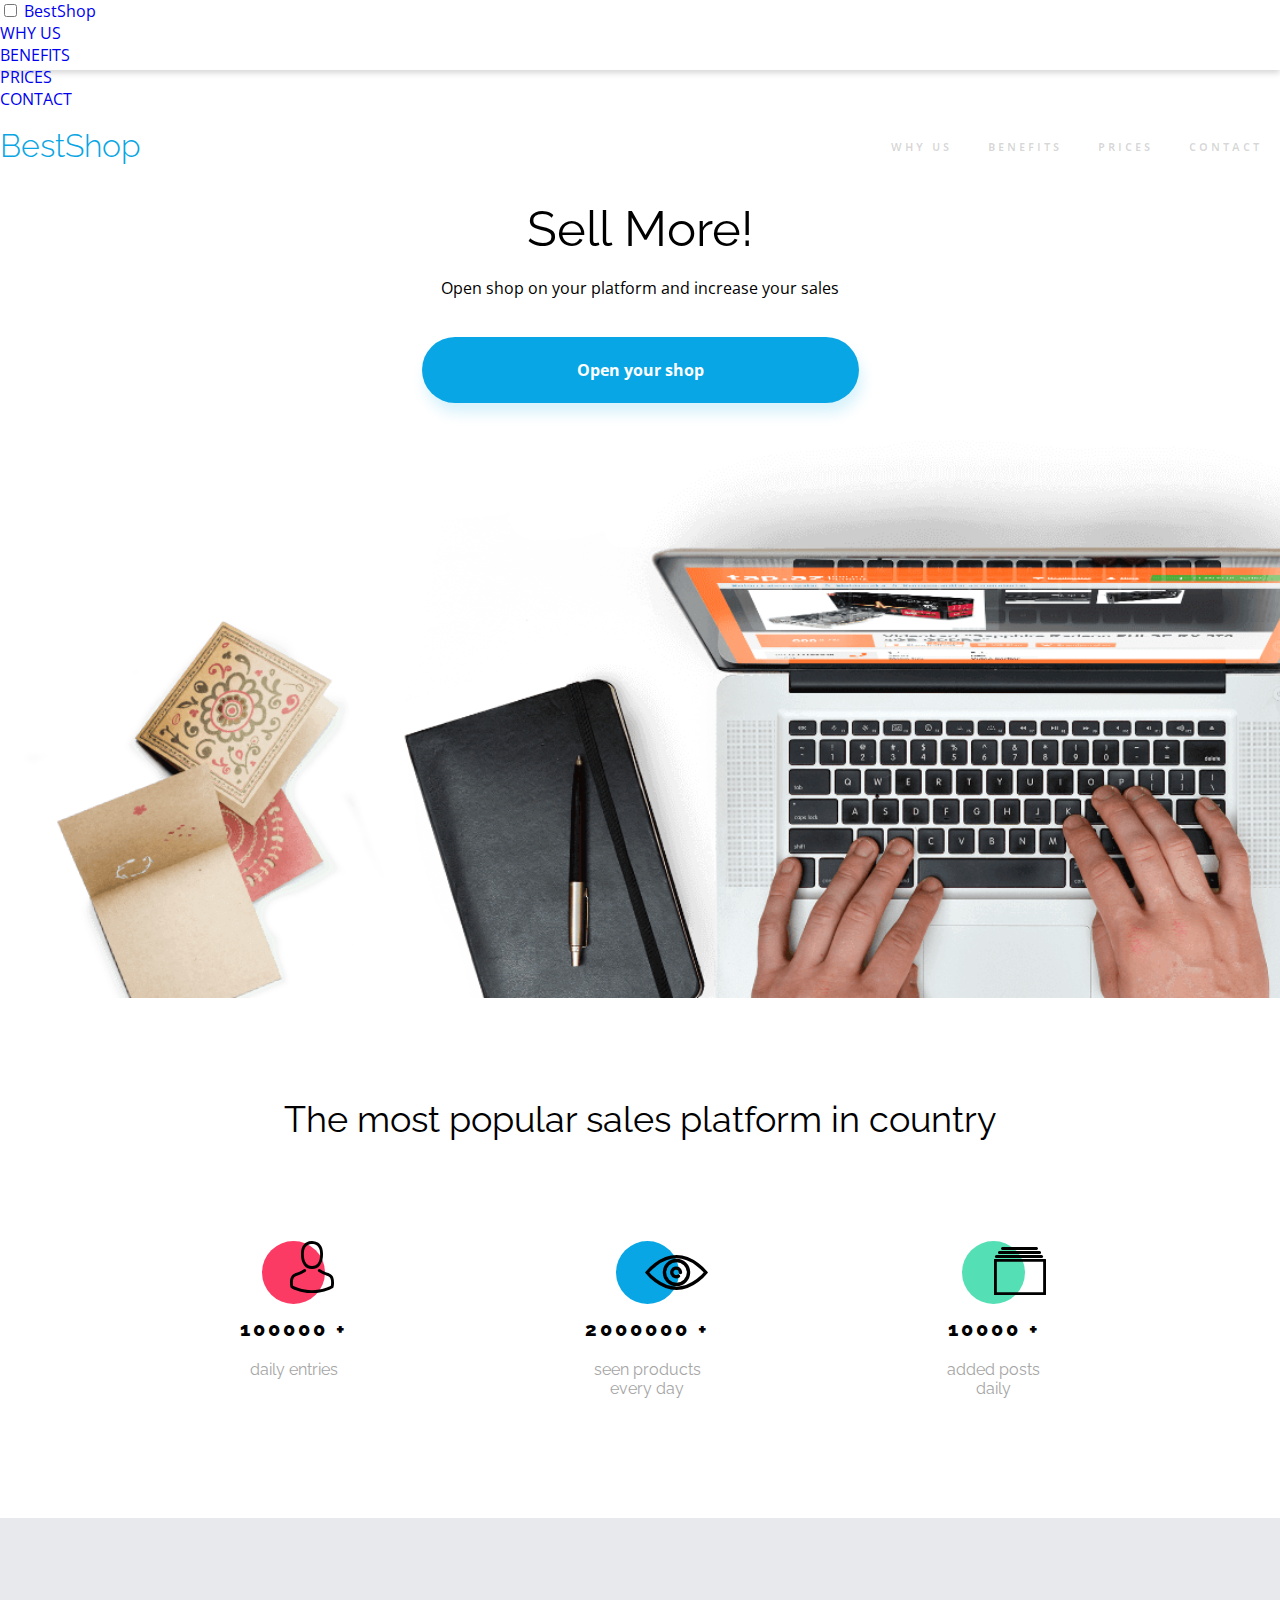
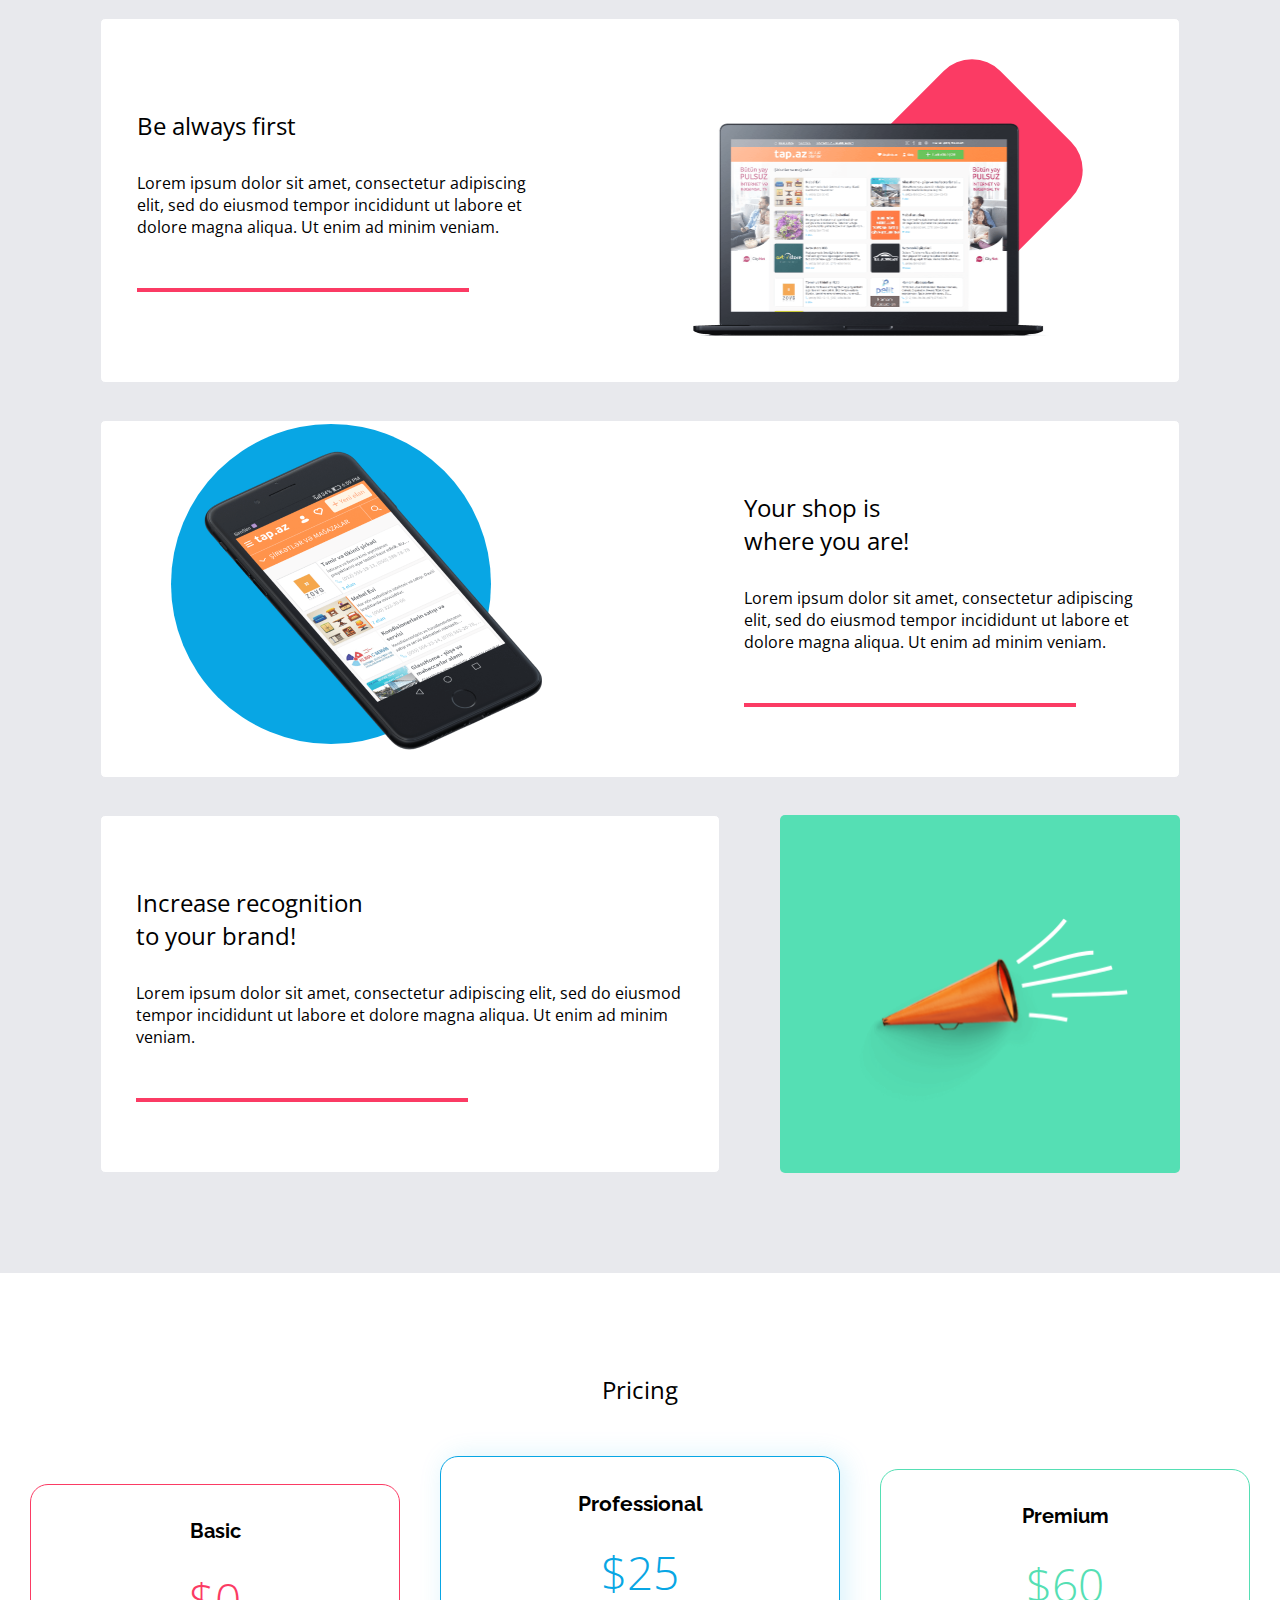
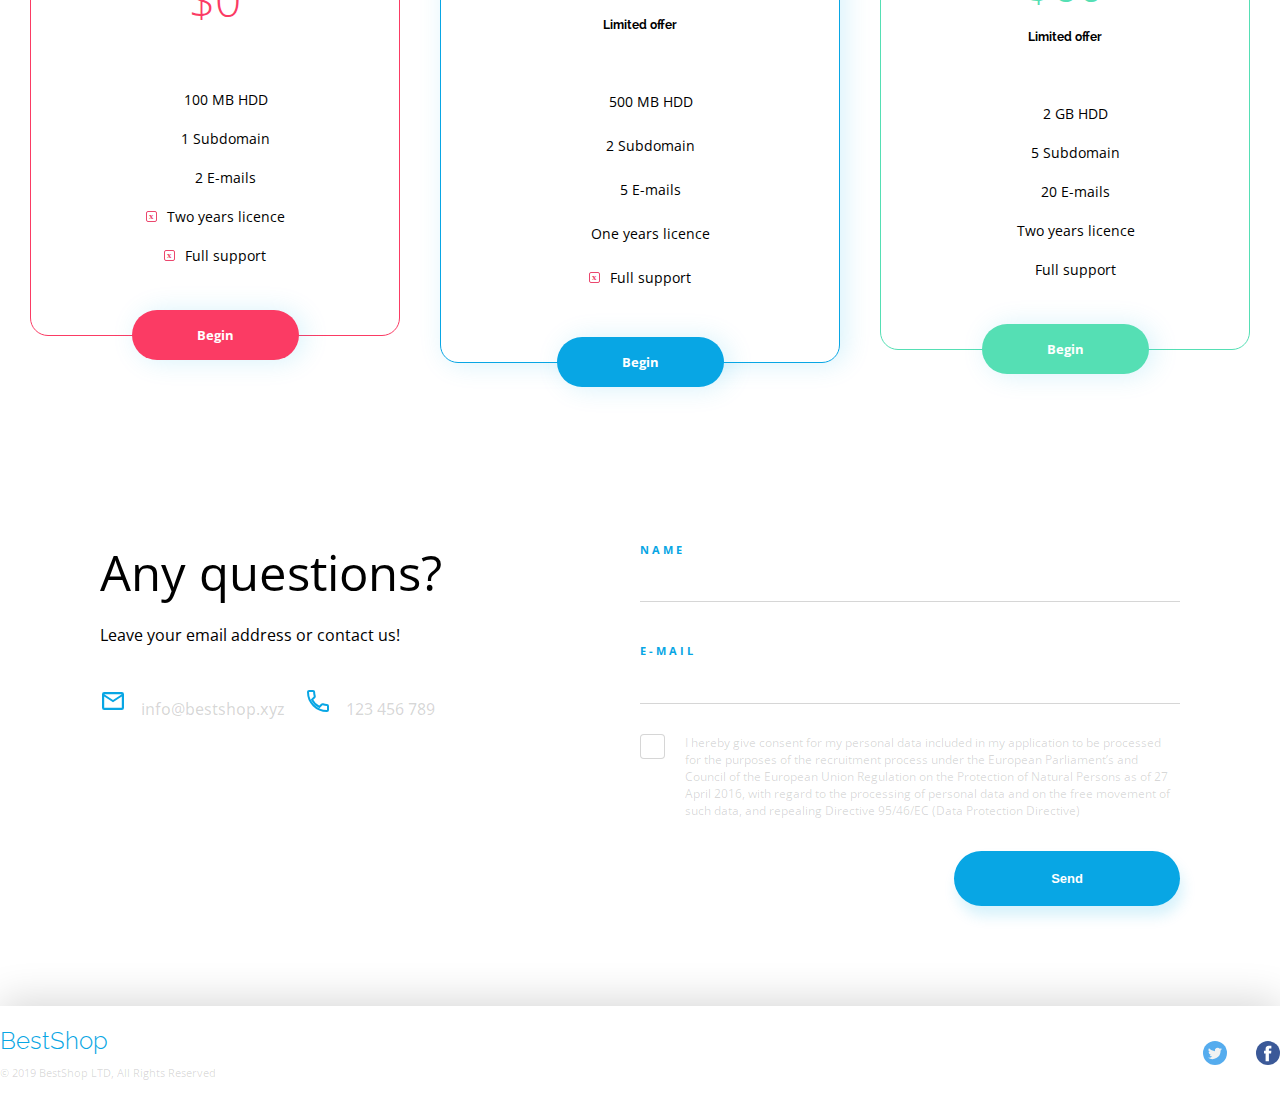
<file: BestShop/index.html>
<!doctype html>
<html lang="en">
  <head>
    <meta charset="UTF-8" />
    <meta name="viewport" content="width=device-width, initial-scale=1.0" />
    <link rel="preconnect" href="https://fonts.googleapis.com" />
    <link rel="preconnect" href="https://fonts.gstatic.com" crossorigin />
    <link
      href="https://fonts.googleapis.com/css2?family=Open+Sans:wght@300;400;600;700&family=Raleway:wght@300;400;700;800&display=swap"
      rel="stylesheet"
    />
    <link
      rel="stylesheet"
      href="https://cdnjs.cloudflare.com/ajax/libs/font-awesome/6.5.1/css/all.min.css"
      integrity="sha512-DTOQO9RWCH3ppGqcWaEA1BIZOC6xxalwEsw9c2QQeAIftl+Vegovlnee1c9QX4TctnWMn13TZye+giMm8e2LwA=="
      crossorigin="anonymous"
      referrerpolicy="no-referrer"
    />
    <link rel="reset" href="css/reset.css" />
    <link rel="stylesheet" href="css/stylesheet.css" />
    <link rel="stylesheet" href="scss/main.scss" />
    <title>BestShop</title>
  </head>
  <body>
    <header class="header header-mobile">
      <!--HEADER + NAV MOBILE-->
      <!-- HAMBURGER MOBILE-->
      <input type="checkbox" class="hamburger-btn" id="hamburger-btn" />
      <a href="#" class="header-text-mobile">BestShop</a>
      <label class="hamburger-icon" for="hamburger-btn">
        <i class="fa-solid fa-bars bars-icon"></i>
      </label>
      <nav class="nav-mobile">
        <ul>
          <li class="nav-mobile-element">
            <a href="#" class="nav-mobile-link">WHY US</a>
          </li>
          <li class="nav-mobile-element">
            <a href="#" class="nav-mobile-link">BENEFITS</a>
          </li>
          <li class="nav-mobile-element">
            <a href="#" class="nav-mobile-link">PRICES</a>
          </li>
          <li class="nav-mobile-element">
            <a href="#" class="nav-mobile-link">CONTACT</a>
          </li>
        </ul>
      </nav>
      <!--HEADER + NAV DESKTOP-->
      <div class="header-desktop header-container container">
        <a href="#" class="header-text">BestShop</a>
        <nav>
          <ul class="header-nav">
            <li class="nav-element">
              <a href="#" class="nav-link">WHY US</a>
            </li>
            <li class="nav-element">
              <a href="#" class="nav-link">BENEFITS</a>
            </li>
            <li class="nav-element">
              <a href="#" class="nav-link">PRICES</a>
            </li>
            <li class="nav-element">
              <a href="#" class="nav-link">CONTACT</a>
            </li>
          </ul>
        </nav>
      </div>
    </header>
    <section class="hero">
      <div class="hero-content">
        <h1>Sell More!</h1>
        <p>Open shop on your platform and increase your sales</p>
        <a href="#" class="button-hero button-primary button-large"
          >Open your shop</a
        >
      </div>
      <div class="photo">
        <!-- <img alt="hero-section-photo" src="assets/Background.png" /> -->
      </div>
    </section>
    <section class="statistics">
      <div class="container">
        <h2>The most popular sales platform in country</h2>
        <div class="statistics-articles">
          <article class="article1">
            <section class="circle1">
              <img src="assets/Person.svg" alt="person-icon" />
            </section>
            <h3>100000 +</h3>
            <p>daily entries</p>
          </article>
          <article class="article2">
            <section class="circle2">
              <img src="assets/Eye.svg" alt="eye-icon" />
            </section>
            <h3>2000000 +</h3>
            <p>
              seen products<br />
              every day
            </p>
          </article>
          <article class="article3">
            <section class="circle3">
              <img src="assets/Catalog.svg" alt="catalog-icon" />
            </section>
            <h3>10000 +</h3>
            <p>
              added posts<br />
              daily
            </p>
          </article>
        </div>
      </div>
    </section>
    <section class="benefits">
      <div class="benefits__container container">
        <div class="benefits__single benefits__single--notebook">
          <div class="benefits__text">
            <h2 class="benefits__title">Be always first</h2>
            <p class="benefits__description">
              Lorem ipsum dolor sit amet, consectetur adipiscing elit, sed do
              eiusmod tempor incididunt ut labore et dolore magna aliqua. Ut
              enim ad minim veniam.
            </p>
          </div>
          <div class="benefits__image">
            <img src="assets/Macbook.png" alt="macbook" />
          </div>
        </div>

        <div class="benefits__single benefits__single--phone">
          <div class="benefits__text">
            <h2 class="benefits__title">Your shop is<br />where you are!</h2>
            <p class="benefits__description">
              Lorem ipsum dolor sit amet, consectetur adipiscing elit, sed do
              eiusmod tempor incididunt ut labore et dolore magna aliqua. Ut
              enim ad minim veniam.
            </p>
          </div>
          <div class="benefits__image">
            <img src="assets/iPhone.png" alt="iPhone" />
          </div>
        </div>

        <div class="benefits__double">
          <div class="benefits__single benefits__single--solo">
            <div class="benefits__text">
              <h2 class="benefits__title">
                Increase recognition<br />to your brand!
              </h2>
              <p class="benefits__description">
                Lorem ipsum dolor sit amet, consectetur adipiscing elit, sed do
                eiusmod tempor incididunt ut labore et dolore magna aliqua. Ut
                enim ad minim veniam.
              </p>
            </div>
          </div>

          <div class="benefits__single benefits__single--image">
            <img src="assets/Trumpet.png" alt="Trumpet"/>
          </div>
        </div>
      </div>
    </section>
    <section class="pricing container" id="prices">
      <h2>Pricing</h2>
      <div class="pricing__boxes">
        <div class="pricing__box pricing__box--basic">
          <div class="pricing__details">
            <div class="pricing__type">Basic</div>
            <div class="pricing__price1">$0</div>
          </div>
          <ul class="pricing__items">
            <li class="pricing__item">100 MB HDD</li>
            <li class="pricing__item">1 Subdomain</li>
            <li class="pricing__item">2 E-mails</li>
            <li class="pricing__item pricing__item--not">Two years licence</li>
            <li class="pricing__item pricing__item--not">Full support</li>
          </ul>
          <a href="#" class="btn1">Begin</a>
        </div>
        <div class="pricing__box pricing__box--professional">
          <div class="pricing__details">
            <div class="pricing__type">Professional</div>
            <div class="pricing__price2">$25</div>
            <div class="pricing__limited">Limited offer</div>
          </div>
          <ul class="pricing__items">
            <li class="pricing__item">500 MB HDD</li>
            <li class="pricing__item">2 Subdomain</li>
            <li class="pricing__item">5 E-mails</li>
            <li class="pricing__item">One years licence</li>
            <li class="pricing__item pricing__item--not">Full support</li>
          </ul>
          <a href="#" class="btn2 btn--primary">Begin</a>
        </div>
        <div class="pricing__box pricing__box--premium">
          <div class="pricing__details">
            <div class="pricing__type">Premium</div>
            <div class="pricing__price3">$60</div>
            <div class="pricing__limited">Limited offer</div>
          </div>
          <ul class="pricing__items">
            <li class="pricing__item">2 GB HDD</li>
            <li class="pricing__item">5 Subdomain</li>
            <li class="pricing__item">20 E-mails</li>
            <li class="pricing__item">Two years licence</li>
            <li class="pricing__item">Full support</li>
          </ul>
          <a href="#" class="btn3">Begin</a>
        </div>
      </div>
    </section>
    <section class="contact container" id="contact">
      <div class="contact__column">
        <h2 class="contact__title">Any questions?</h2>
        <p class="contact__instruction">
          Leave your email address or contact us!
        </p>
        <div class="contact__details">
          <a href="mailto:info@bestshop.xyz" class="details__item">
            <img src="assets/Mail%20Icon.svg" alt="mail" />
            info@bestshop.xyz
          </a>

          <a href="tel:123456789" class="details__item">
            <img src="assets/Phone%20Icon.svg" alt="phone" />
            123 456 789
          </a>
        </div>
      </div>

      <div class="contact__column">
        <form class="form">
          <div class="form__field">
            <label class="form__label" for="name">Name</label>
            <input type="text" class="form__input name" id="name" />
          </div>

          <div class="form__field">
            <label class="form__label" for="email">E-mail</label>
            <input type="email" class="form__input email" id="email" />
          </div>

          <div class="form__consent">
            <label class="form__checkbox">
              <input type="checkbox" />
              <span class="checkbox"></span>
              <p class="consent__text">
                I hereby give consent for my personal data included in my
                application to be processed for the purposes of the recruitment
                process under the European Parliament’s and Council of the
                European Union Regulation on the Protection of Natural Persons
                as of 27 April 2016, with regard to the processing of personal
                data and on the free movement of such data, and repealing
                Directive 95/46/EC (Data Protection Directive)
              </p>
            </label>
          </div>
          <button type="submit" class="btn btn--primary">Send</button>
        </form>
      </div>
    </section>
    <footer class="footer">
      <div class="footer__container container">
        <div class="footer__info">
          <a href="#" class="logo">BestShop</a>
          <span class="footer__copy"
            >© 2019 BestShop LTD, All Rights Reserved</span
          >
        </div>
        <div class="footer__icons">
          <a href="#"><img src="assets/Twitter.svg" alt="twitter" /></a>
          <a href="#"><img src="assets/Facebook.svg" alt="facebook" /></a>
        </div>
      </div>
    </footer>
  </body>
</html>
</file>
<file: BestShop/css/stylesheet.css>
html {
  box-sizing: border-box;
  font-size: 16px;
}

*,
*:before,
*:after {
  box-sizing: inherit;
}

body,
h1,
h2,
h3,
h4,
h5,
h6,
p,
ol,
ul {
  margin: 0;
  padding: 0;
  font-weight: normal;
}

ol,
ul {
  list-style: none;
}

img {
  max-width: 100%;
  height: auto;
}

:root {
  --white: #ffffff;
  --white-second: #f7f7f7;
  --gray-light: #e8e9ed;
  --gray: #00000029;
  --gray-second: #95989a;
  --gray-third: #707070;
  --gray-darker: #a5a5a5;
  --black: #000000;
  --black-second: #13253b;
  --blue-light: #07ace629;
  --blue: #08a6e4;
  --blue-dark: #07ace6;
  --pink-lightest: #ff091129;
  --pink-light: #f9043629;
  --pink: #fb3b64;
  --pink-dark: #eb476e;
  --green: #55dfb4;
  --primary-font: "Open Sans", sans-serif;
  --secondary-font: "Raleway", sans-serif;
}

body {
  font-family: var(--primary-font);
}

a {
  text-decoration: none;
}

.container {
  max-width: 1352px;
  margin: 0 auto;
}

header {
  height: 70px;
  box-shadow: 0 3px 6px rgba(0, 0, 0, 0.16);
}

.header-container {
  display: flex;
  justify-content: space-between;
  align-items: center;
  height: 100%;
}

.header-text {
  color: var(--blue);
  font-size: 2rem;
  font-weight: 300;
  font-family: var(--secondary-font);
}

.header-nav {
  display: flex;
}

.nav-link {
  color: var(--gray);
  font-weight: 700;
  font-size: 0.6875rem;
  padding: 28px 18px 22px;
  border-bottom: 4px solid transparent;
  letter-spacing: 0.1875rem;
}

.nav-link:hover {
  color: var(--black);
  border-color: var(--blue);
}

.nav__element {
  padding: 0 26px;
}

.nav__element:last-child {
  padding-right: 0;
}

.hero {
  display: flex;
  flex-direction: column;
  align-items: center;
}

.hero-content {
  margin-top: 130px;
  text-align: center;
}

.hero h1 {
  color: var(--black);
  text-align: center;
  font-family: var(--secondary-font);
  font-size: 3.0625rem;
}

.hero p {
  color: var(--black);
  text-align: center;
  margin-top: 20px;
  margin-bottom: 38px;
}

.button-hero {
  color: var(--white);
  font-weight: bold;
  display: inline-block;
  padding: 16px 65px;
  border-radius: 35px;
  border: none;
}

.button-primary {
  background-color: var(--blue);
  border-radius: 35px;
  box-shadow: 3px 10px 14px rgba(7, 172, 230, 0.16);
}

.button-large {
  padding: 22px 155px;
}

/* .hero-section-photo {
  width: 100%;
  height: 100px;
} */

.photo {
  background-image: url("../assets/Background.png");
  background-size: cover;
  height: 595px;
  width: 100%;
}

.statistics {
  padding-top: 100px;
  background-color: var(--white);
}

.statistics-articles {
  max-width: 800px;
  margin: 100px auto 120px;
  display: flex;
  justify-content: space-between;
  margin-top: 101px;
}

.statistics h2 {
  color: var(--black);
  text-align: center;
  font-family: var(--secondary-font);
  font-size: 2.25rem;
}

.article1 {
  max-width: 160px;
  display: flex;
  flex-direction: column;
  justify-content: flex-start;
  align-items: center;
  text-align: center;
  font-family: var(--secondary-font);
}

.article2 {
  max-width: 160px;
  display: flex;
  flex-direction: column;
  justify-content: flex-start;
  align-items: center;
  text-align: center;
  font-family: var(--secondary-font);
}

.article3 {
  max-width: 160px;
  display: flex;
  flex-direction: column;
  justify-content: flex-start;
  align-items: center;
  text-align: center;
  font-family: var(--secondary-font);
}

.circle1 {
  border-radius: 50%;
  width: 63px;
  height: 63px;
  position: relative;
  background-color: var(--pink);
}

.circle2 {
  border-radius: 50%;
  width: 63px;
  height: 63px;
  position: relative;
  background-color: var(--blue);
}

.circle3 {
  border-radius: 50%;
  width: 63px;
  height: 63px;
  position: relative;
  background-color: var(--green);
}

.article1 img {
  position: absolute;
  top: 0;
  left: 45%;
}

.article2 img {
  position: absolute;
  top: 14px;
  left: 47%;
}

.article3 img {
  position: absolute;
  top: 6px;
  left: 50%;
}

.article1 h3 {
  font-size: 1.25rem;
  font-weight: 800;
  letter-spacing: 0.1875rem;
  margin-top: 13px;
}

.article2 h3 {
  font-size: 1.25rem;
  font-weight: 800;
  letter-spacing: 0.1875rem;
  margin-top: 13px;
  font-family: var(--secondary-font);
  color: var(--black);
}

.article3 h3 {
  font-size: 1.25rem;
  font-weight: 800;
  letter-spacing: 0.1875rem;
  margin-top: 13px;
  font-family: var(--secondary-font);
  color: var(--black);
}

.article1 p,
.article2 p,
.article3 p {
  color: var(--gray-darker);
  font-family: var(--secondary-font);
  margin-top: 19px;
}

.benefits {
  padding: 100px 0;
  background-color: var(--gray-light);
}

.benefits__container {
  padding: 0 100px;
}

.benefits__single {
  background-color: var(--white);
  border: 1px solid var(--gray-light);
  display: flex;
  justify-content: space-between;
  align-items: flex-end;
  margin-bottom: 37px;
  border-radius: 5px;
}

.benefits__text {
  max-width: 415px;
  margin: 90px 36px;
}

.benefits__text::after {
  content: "";
  width: 332px;
  height: 4px;
  background-color: var(--pink);
  display: block;
  margin-top: 50px;
}

.benefits__description {
  margin-top: 30px;
  line-height: 1.375rem;
}

.benefits__image {
  position: relative;
}

.benefits__image img {
  position: relative;
  z-index: 2;
}

.benefits__single--notebook {
  --accent-color: var(--pink-light);
}

.benefits__single--notebook .benefits__image {
  margin-right: 117px;
  margin-bottom: 38px;
}

.benefits__single--notebook .benefits__image::before {
  content: "";
  width: 180px;
  height: 180px;
  background-color: var(--pink);
  display: block;
  border-radius: 40px;
  position: absolute;
  right: 0;
  top: -40px;
  transform: rotate(45deg);
}

.benefits__single--notebook .benefits__image img {
  width: 386px;
  height: auto;
}

.benefits__single--phone {
  --accent-color: var(--color-primary);
  flex-direction: row-reverse;
  padding: 0 20px 0 70px;
}

.benefits__single--phone .benefits__image::before {
  content: "";
  width: 320px;
  height: 320px;
  background-color: var(--blue);
  display: block;
  border-radius: 50%;
  position: absolute;
  left: 0;
  top: -20px;
}

.benefits__single--phone .benefits__image img {
  width: 426px;
  height: auto;
}

.benefits__single--phone .benefits__text {
  margin: 70px 0;
}

.benefits__double {
  --accent-color: var(--green);
  display: flex;
}

.benefits__double > div {
  margin-bottom: 0;
}

.benefits__single--solo {
  max-width: 620px;
}

.benefits__single--solo .benefits__text {
  max-width: none;
  margin: 70px 35px;
}

.benefits__single--image {
  flex-grow: 1;
  display: flex;
  align-items: center;
  justify-content: center;
  background-color: var(--green);
  border: none;
  margin-left: 60px;
}

.benefits__single--image img {
  width: 295px;
  height: auto;
  margin-top: 55px;
}

.pricing {
  margin: 100px auto;
  display: flex;
  flex-direction: column;
  justify-content: center;
  align-items: center;
}

.pricing__boxes {
  display: flex;
  align-items: center;
  justify-content: center;
  margin-top: 50px;
}

.pricing__box {
  width: 370px;
  border-radius: 18px;
  display: flex;
  flex-direction: column;
  align-items: center;
  border: 1px solid var(--green);
}

.pricing__details {
  margin-top: 34px;
  margin-bottom: 60px;
  text-align: center;
}

.pricing__type {
  font-size: 1.25rem;
  font-family: var(--secondary-font);
  font-weight: 700;
}

.pricing__price1 {
  font-size: 2.875rem;
  font-family: var(--primary-font);
  font-weight: 300;
  margin-top: 25px;
  color: var(--pink);
}

.pricing__price2 {
  font-size: 2.875rem;
  font-family: var(--primary-font);
  font-weight: 300;
  margin-top: 25px;
  color: var(--blue);
}

.pricing__price3 {
  font-size: 2.875rem;
  font-family: var(--primary-font);
  font-weight: 300;
  margin-top: 25px;
  color: var(--green);
}

.pricing__limited {
  text-align: center;
  margin-top: 15px;
  font-size: 0.75rem;
  font-family: var(--secondary-font);
  font-weight: 700;
}

.pricing__items {
  text-align: center;
}

.pricing__item {
  font-size: 14px;
  margin-bottom: 20px;
}

.pricing__item::before {
  content: "";
  width: 11px;
  height: 11px;
  display: inline-block;
  margin-right: 10px;
  background-image: url("../assets/Checkmark-1.svg");
}

.pricing__item--not::before {
  background-image: url("/BestShop/assets/Close.svg");
}

.pricing__box .btn1 {
  position: relative;
  bottom: -25px;
  font-size: 0.8125rem;
  background-color: var(--pink);
  color: white;
  font-weight: bold;
  display: inline-block;
  padding: 16px 65px;
  border-radius: 35px;
  border: none;
  box-shadow: 5px 1px 27px rgba(7, 172, 230, 0.16);
}

.pricing__box .btn2 {
  position: relative;
  bottom: -25px;
  font-size: 0.8125rem;
  background-color: var(--blue);
  color: white;
  font-weight: bold;
  display: inline-block;
  padding: 16px 65px;
  border-radius: 35px;
  border: none;
  box-shadow: 5px 1px 27px rgba(7, 172, 230, 0.16);
}

.pricing__box .btn3 {
  position: relative;
  bottom: -25px;
  font-size: 0.8125rem;
  background-color: var(--green);
  color: white;
  font-weight: bold;
  display: inline-block;
  padding: 16px 65px;
  border-radius: 35px;
  border: none;
  box-shadow: 5px 1px 27px rgba(7, 172, 230, 0.16);
}

.pricing__box--basic {
  border-color: var(--pink);
}

.pricing__box--basic .pricing__price {
  margin-bottom: 30px;
}

.pricing__box--professional {
  border-color: var(--blue);
  width: 400px;
  margin: 0 40px;
  box-shadow: 5px 1px 27px rgba(7, 172, 230, 0.16);
}

.pricing__box--professional .pricing__type {
  font-size: 1.3125rem;
}

.pricing__box--professional .pricing__item {
  margin-bottom: 25px;
}

.pricing__box--premium {
  --accent-color: var(--green);
}

.contact {
  padding: 80px 100px 100px;
  display: flex;
  justify-content: center;
}

.contact__column {
  width: 50%;
}

.contact__title {
  font-size: 3.0625rem;
  line-height: 3.6875rem;
}

.contact__instruction {
  margin: 22px 0 42px;
  font-size: 1rem;
  line-height: 1.375rem;
}

.contact__details {
  display: flex;
  justify-content: flex-start;
  color: var(--gray);
  align-items: center;
}

.details__item {
  color: var(--gray);
  font-weight: 500;
  text-decoration: none;
}

.details__item:first-of-type {
  margin-right: 20px;
}

.details__item img {
  margin-right: 10px;
}

.form {
  display: flex;
  flex-direction: column;
}

.form__field {
  display: flex;
  flex-direction: column;
}

.form__field:first-of-type {
  margin-bottom: 42px;
}

.form__label {
  font-weight: bold;
  text-transform: uppercase;
  color: var(--blue);
  line-height: 0.9rem;
  letter-spacing: 3px;
  font-size: 0.6875rem;
}

.form__input {
  border: none;
  border-bottom: 1px solid var(--gray);
  background-color: transparent;
  line-height: 2.625rem;
}

.form__consent {
  margin-top: 30px;
}

.form__checkbox {
  display: block;
  position: relative;
  padding-left: 35px;
  margin-bottom: 12px;
  cursor: pointer;
  font-size: 1.375rem;
}

.form__checkbox input {
  position: absolute;
  opacity: 0;
  cursor: pointer;
  height: 0;
  width: 0;
}

.form__checkbox .checkbox {
  position: absolute;
  top: 0;
  left: 0;
  height: 25px;
  width: 25px;
  background-color: var(--white);
  border: 1px solid var(--gray);
  border-radius: 4px;
}

.form__checkbox input:checked ~ .checkbox {
  background-image: url("/BestShop/assets/Checkmark.svg");
  background-position: center;
  background-size: 50%;
  background-repeat: no-repeat;
}

.btn {
  color: white;
  font-weight: bold;
  display: inline-block;
  padding: 16px 65px;
  border-radius: 35px;
  border: none;
}

.btn--primary {
  background-color: var(--blue);
  border-radius: 35px;
  box-shadow: 3px 10px 14px rgba(7, 172, 230, 0.16);
}

.btn--large {
  padding: 22px 155px;
}

.form__checkbox .consent__text {
  margin: 0 10px;
  font-size: 0.75rem;
  color: var(--gray);
  line-height: 17px;
}

.form .btn {
  font-size: 0.8125rem;
  padding: 20px 97px;
  align-self: flex-end;
  margin-top: 20px;
}

.footer {
  box-shadow: 0 -5px 40px var(--gray);
  padding: 20px 0;
}

.footer .logo {
  color: var(--blue);
  font-size: 1.5rem;
  font-weight: 300;
  font-family: var(--secondary-font);
}

.footer__container {
  display: flex;
  justify-content: space-between;
  align-items: center;
}

.footer__info {
  display: flex;
  flex-direction: column;
  justify-content: space-around;
}

.footer__copy {
  font-size: 0.6875rem;
  line-height: 1.5rem;
  color: var(--gray);
  margin-top: 6px;
}

.footer__icons a:first-of-type {
  margin-right: 25px;
}
</file>
